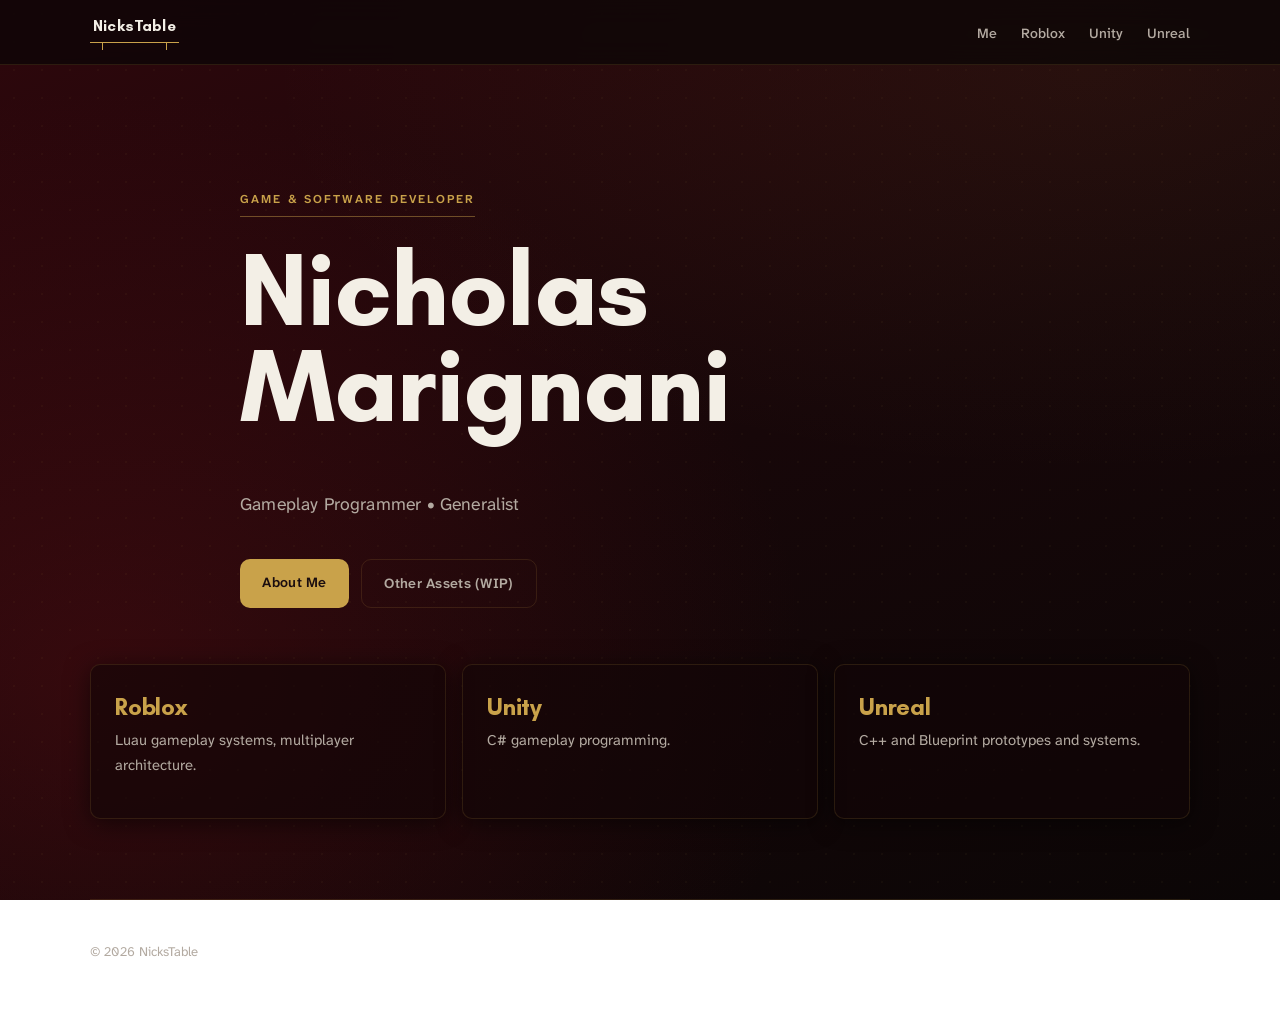
<file: index.html>
<!DOCTYPE html>
<html lang="en">
<head>
  
  <meta charset="UTF-8" />
  <meta name="viewport" content="width=device-width, initial-scale=1.0" />
  <title>NicksTable | Game Developer</title>
  <meta name="description" content="Portfolio of Nicholas Marignani - Gameplay Programmer and Game Developer." />
  <link rel="stylesheet" href="assets/css/style.css" />
</head>
<body>
  <header class="site-header">
    <nav class="nav container">
      <a href="index.html" class="logo">NicksTable</a>
      <ul class="nav-links">
        <li><a href="me.html">Me</a></li>
        <li><a href="roblox.html">Roblox</a></li>
        <li><a href="unity.html">Unity</a></li>
        <li><a href="unreal.html">Unreal</a></li>
      </ul>
    </nav>
  </header>

  <main>
    <section class="hero container">
      <p class="eyebrow">Game & Software Developer</p>
      <h1>Nicholas<br>Marignani</h1>
      <p class="subtitle">Gameplay Programmer • Generalist</p>
      
      <div class="hero-links">
        <a class="button" href="me.html">About Me</a>
        <a class="button button-secondary" href="index.html">Other Assets (WIP)</a>
      </div>
    </section>

    <section class="cards container">
      <a class="card" href="roblox.html">
        <h2>Roblox</h2>
        <p>Luau gameplay systems, multiplayer architecture.</p>
      </a>

      <a class="card" href="unity.html">
        <h2>Unity</h2>
        <p>C# gameplay programming.</p>
      </a>

      <a class="card" href="unreal.html">
        <h2>Unreal</h2>
        <p>C++ and Blueprint prototypes and systems.</p>
      </a>
    </section>
  </main>

  <footer class="site-footer container">
    <p>© 2026 NicksTable</p>
  </footer>

  <script src="assets/js/main.js"></script>
</body>
</html>
</file>
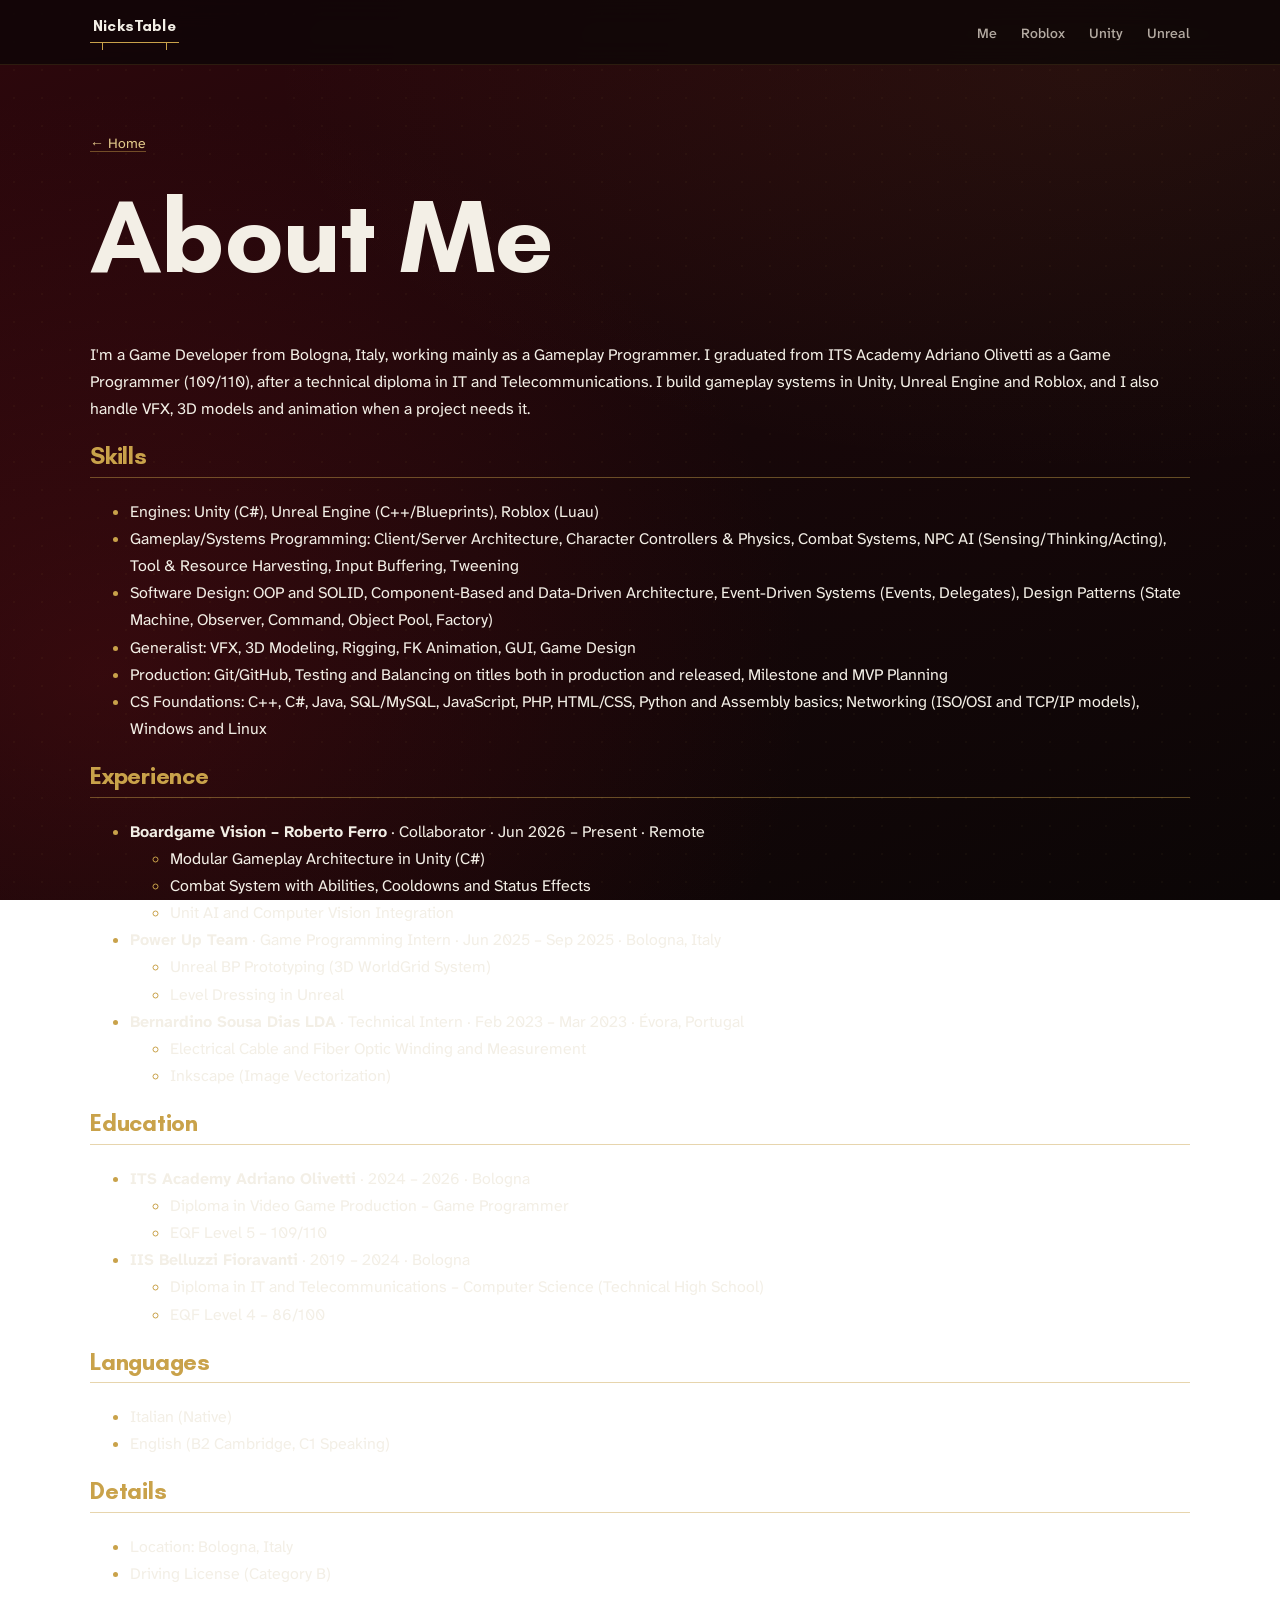
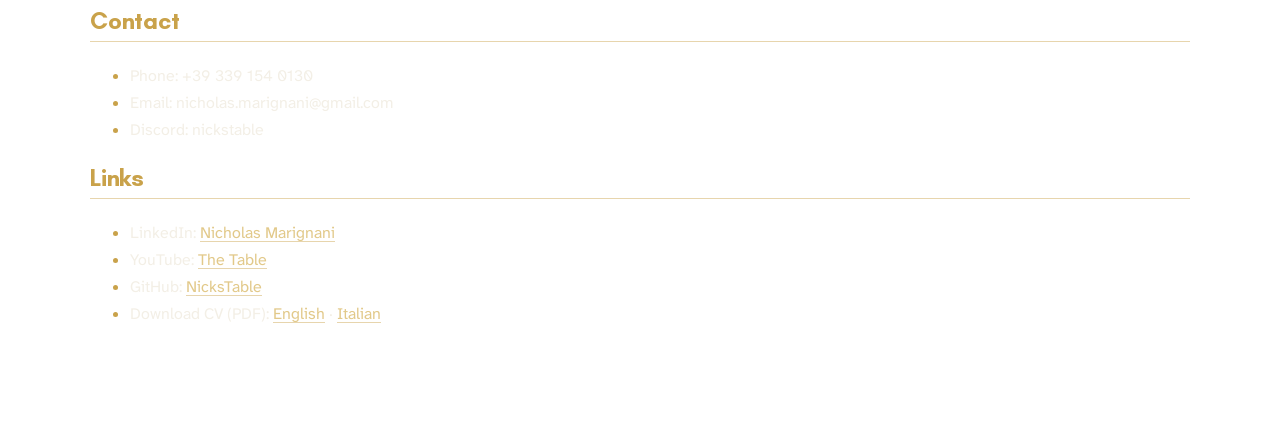
<file: me.html>
<!DOCTYPE html>
<html lang="en">
<head>
  <meta charset="UTF-8" />
  <meta name="viewport" content="width=device-width, initial-scale=1.0" />
  <title>About Me | NicksTable</title>
  <link rel="stylesheet" href="assets/css/style.css" />
</head>
<body>
  <header class="site-header">
    <nav class="nav container">
      <a href="index.html" class="logo">NicksTable</a>
      <ul class="nav-links">
        <li><a href="me.html">Me</a></li>
        <li><a href="roblox.html">Roblox</a></li>
        <li><a href="unity.html">Unity</a></li>
        <li><a href="unreal.html">Unreal</a></li>
      </ul>
    </nav>
  </header>

  <div class="container page">
    <a class="back-link" href="index.html">← Home</a>

    <h1>About Me</h1>

    <p>
      I'm a Game Developer from Bologna, Italy, working mainly as a Gameplay
      Programmer. I graduated from ITS Academy Adriano Olivetti as a Game Programmer
      (109/110), after a technical diploma in IT and Telecommunications. I build
      gameplay systems in Unity, Unreal Engine and Roblox, and I also handle VFX,
      3D models and animation when a project needs it.
    </p>

    <h2>Skills</h2>
    <ul>
      <li>Engines: Unity (C#), Unreal Engine (C++/Blueprints), Roblox (Luau)</li>
      <li>Gameplay/Systems Programming: Client/Server Architecture, Character Controllers &amp; Physics, Combat Systems, NPC AI (Sensing/Thinking/Acting), Tool &amp; Resource Harvesting, Input Buffering, Tweening</li>
      <li>Software Design: OOP and SOLID, Component-Based and Data-Driven Architecture, Event-Driven Systems (Events, Delegates), Design Patterns (State Machine, Observer, Command, Object Pool, Factory)</li>
      <li>Generalist: VFX, 3D Modeling, Rigging, FK Animation, GUI, Game Design</li>
      <li>Production: Git/GitHub, Testing and Balancing on titles both in production and released, Milestone and MVP Planning</li>
      <li>CS Foundations: C++, C#, Java, SQL/MySQL, JavaScript, PHP, HTML/CSS, Python and Assembly basics; Networking (ISO/OSI and TCP/IP models), Windows and Linux</li>
    </ul>

    <h2>Experience</h2>
    <ul>
      <li>
        <strong>Boardgame Vision – Roberto Ferro</strong> · Collaborator · Jun 2026 – Present · Remote
        <ul>
          <li>Modular Gameplay Architecture in Unity (C#)</li>
          <li>Combat System with Abilities, Cooldowns and Status Effects</li>
          <li>Unit AI and Computer Vision Integration</li>
        </ul>
      </li>
      <li>
        <strong>Power Up Team</strong> · Game Programming Intern · Jun 2025 – Sep 2025 · Bologna, Italy
        <ul>
          <li>Unreal BP Prototyping (3D WorldGrid System)</li>
          <li>Level Dressing in Unreal</li>
        </ul>
      </li>
      <li>
        <strong>Bernardino Sousa Dias LDA</strong> · Technical Intern · Feb 2023 – Mar 2023 · Évora, Portugal
        <ul>
          <li>Electrical Cable and Fiber Optic Winding and Measurement</li>
          <li>Inkscape (Image Vectorization)</li>
        </ul>
      </li>
    </ul>

    <h2>Education</h2>
    <ul>
      <li>
        <strong>ITS Academy Adriano Olivetti</strong> · 2024 – 2026 · Bologna
        <ul>
          <li>Diploma in Video Game Production – Game Programmer</li>
          <li>EQF Level 5 – 109/110</li>
        </ul>
      </li>
      <li>
        <strong>IIS Belluzzi Fioravanti</strong> · 2019 – 2024 · Bologna
        <ul>
          <li>Diploma in IT and Telecommunications – Computer Science (Technical High School)</li>
          <li>EQF Level 4 – 86/100</li>
        </ul>
      </li>
    </ul>

    <h2>Languages</h2>
    <ul>
      <li>Italian (Native)</li>
      <li>English (B2 Cambridge, C1 Speaking)</li>
    </ul>

    <h2>Details</h2>
    <ul>
      <li>Location: Bologna, Italy</li>
      <li>Driving License (Category B)</li>
    </ul>

    <h2>Contact</h2>
    <ul>
      <li>Phone: +39 339 154 0130</li>
      <li>Email: nicholas.marignani@gmail.com</li>
      <li>Discord: nickstable</li>
    </ul>

    <h2>Links</h2>
    <ul>
      <li>LinkedIn: <a href="https://www.linkedin.com/in/nicholas-marignani-572810267/" class="inline-link" target="_blank" rel="noopener">Nicholas Marignani</a></li>
      <li>YouTube: <a href="https://youtube.com/@thetable8175" class="inline-link" target="_blank" rel="noopener">The Table</a></li>
      <li>GitHub: <a href="https://github.com/NicksTable" class="inline-link" target="_blank" rel="noopener">NicksTable</a></li>
      <li>Download CV (PDF): <a href="assets/pdf/Nicholas-Marignani-Game-Programmer-EN.pdf" class="inline-link" download="Nicholas Marignani - Game Programmer (English).pdf">English</a> · <a href="assets/pdf/Nicholas-Marignani-Game-Programmer-IT.pdf" class="inline-link" download="Nicholas Marignani - Game Programmer.pdf">Italian</a></li>
    </ul>
  </div>
</body>
</html>
</file>
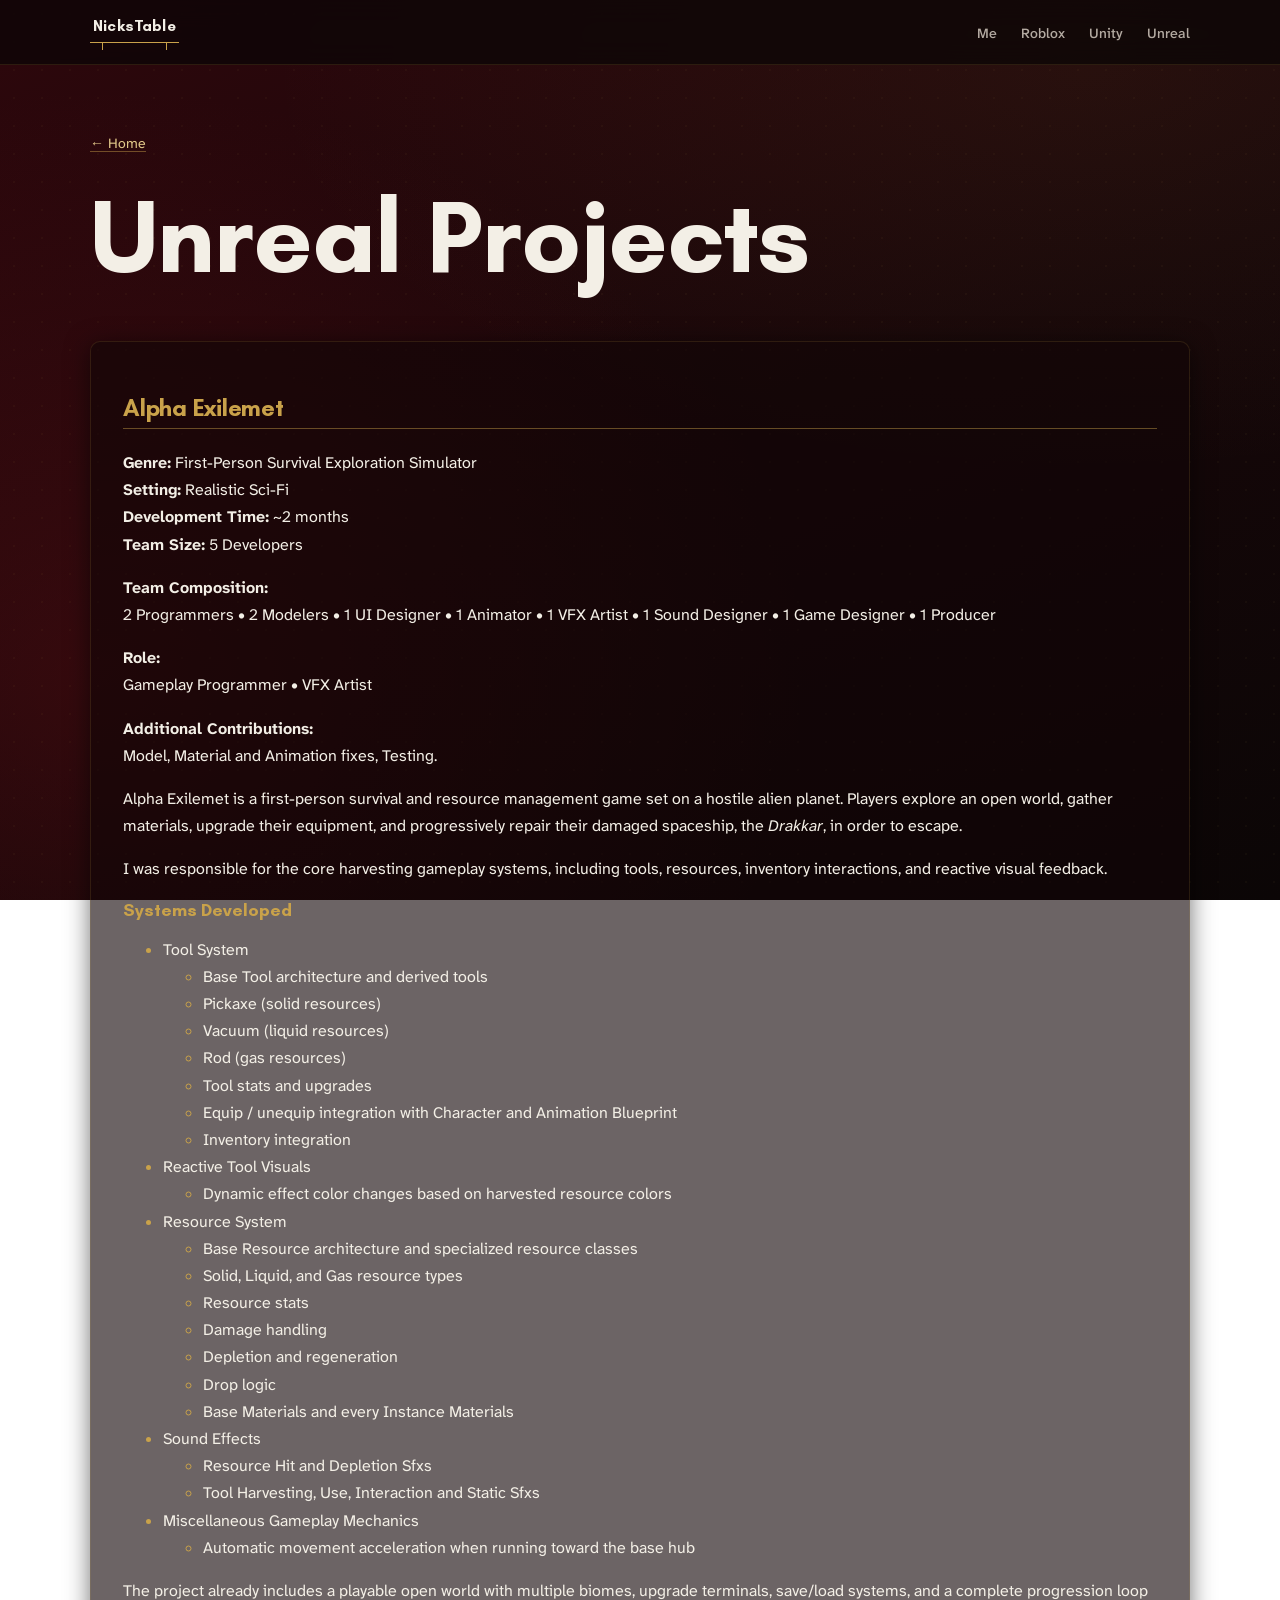
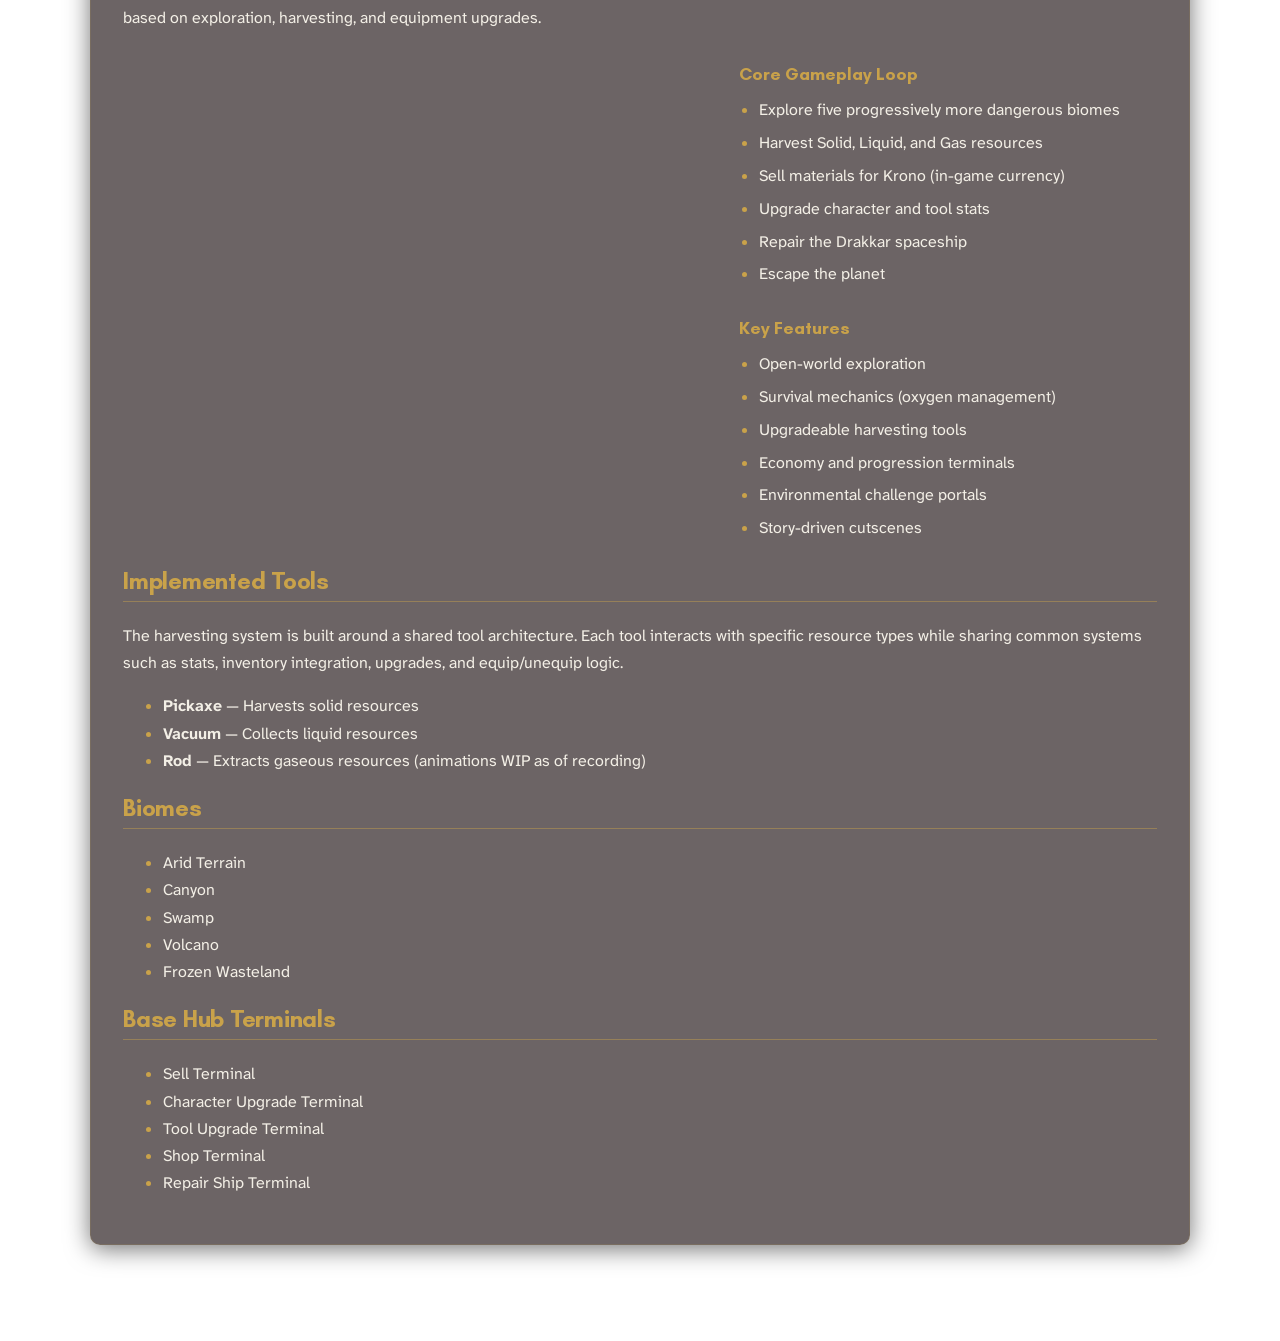
<file: unreal.html>
<!DOCTYPE html>
<html lang="en">
<head>
  <meta charset="UTF-8" />
  <meta name="viewport" content="width=device-width, initial-scale=1.0" />
  <title>Unreal Projects | NicksTable</title>
  <link rel="stylesheet" href="assets/css/style.css" />
</head>
<body>
  <header class="site-header">
    <nav class="nav container">
      <a href="index.html" class="logo">NicksTable</a>
      <ul class="nav-links">
        <li><a href="me.html">Me</a></li>
        <li><a href="roblox.html">Roblox</a></li>
        <li><a href="unity.html">Unity</a></li>
        <li><a href="unreal.html">Unreal</a></li>
      </ul>
    </nav>
  </header>
  
  <div class="container page">
    <a class="back-link" href="index.html">← Home</a>

    <h1>Unreal Projects</h1>

    <section class="project-block">
      <h2>Alpha Exilemet</h2>

      <p>
        <strong>Genre:</strong> First-Person Survival Exploration Simulator<br />
        <strong>Setting:</strong> Realistic Sci-Fi<br />
        <strong>Development Time:</strong> ~2 months<br />
        <strong>Team Size:</strong> 5 Developers
      </p>

      <p>
        <strong>Team Composition:</strong><br />
        2 Programmers • 2 Modelers • 1 UI Designer • 1 Animator • 1 VFX Artist •
        1 Sound Designer • 1 Game Designer • 1 Producer
      </p>

      <p>
        <strong>Role:</strong><br />
        Gameplay Programmer • VFX Artist
      </p>

      <p>
        <strong>Additional Contributions:</strong><br />
        Model, Material and Animation fixes, Testing.
      </p>

      <p>
        Alpha Exilemet is a first-person survival and resource management game set on
        a hostile alien planet. Players explore an open world, gather materials,
        upgrade their equipment, and progressively repair their damaged spaceship,
        the <em>Drakkar</em>, in order to escape.
      </p>

      <p>
        I was responsible for the core harvesting gameplay systems, including tools,
        resources, inventory interactions, and reactive visual feedback.
      </p>

      <h3>Systems Developed</h3>
      <ul>
        <li>
          Tool System
          <ul>
            <li>Base Tool architecture and derived tools</li>
            <li>Pickaxe (solid resources)</li>
            <li>Vacuum (liquid resources)</li>
            <li>Rod (gas resources)</li>
            <li>Tool stats and upgrades</li>
            <li>Equip / unequip integration with Character and Animation Blueprint</li>
            <li>Inventory integration</li>
          </ul>
        </li>

        <li>
          Reactive Tool Visuals
          <ul>
            <li>Dynamic effect color changes based on harvested resource colors</li>
          </ul>
        </li>

        <li>
          Resource System
          <ul>
            <li>Base Resource architecture and specialized resource classes</li>
            <li>Solid, Liquid, and Gas resource types</li>
            <li>Resource stats</li>
            <li>Damage handling</li>
            <li>Depletion and regeneration</li>
            <li>Drop logic</li>
            <li>Base Materials and every Instance Materials</li>
          </ul>
        </li>

        <li>
          Sound Effects
          <ul>
            <li>Resource Hit and Depletion Sfxs</li>
            <li>Tool Harvesting, Use, Interaction and Static Sfxs</li>
          </ul>
        </li>

        <li>
          Miscellaneous Gameplay Mechanics
          <ul>
            <li>Automatic movement acceleration when running toward the base hub</li>
          </ul>
        </li>
      </ul>

      <p>
        The project already includes a playable open world with multiple biomes,
        upgrade terminals, save/load systems, and a complete progression loop based
        on exploration, harvesting, and equipment upgrades.
      </p>

      <div class="project-showcase">
        <!-- Left Column -->
        <div class="project-video">
          <iframe
            src="https://www.youtube.com/embed/z5KcbpVNLXg"
            title="Alpha Exilemet Gameplay"
            frameborder="0"
            allowfullscreen>
          </iframe>
        </div>

        <!-- Right Column -->
        <div class="project-details">
          <div>
            <h3>Core Gameplay Loop</h3>
            <ul>
              <li>Explore five progressively more dangerous biomes</li>
              <li>Harvest Solid, Liquid, and Gas resources</li>
              <li>Sell materials for Krono (in-game currency)</li>
              <li>Upgrade character and tool stats</li>
              <li>Repair the Drakkar spaceship</li>
              <li>Escape the planet</li>
            </ul>
          </div>

          <div>
            <h3>Key Features</h3>
            <ul>
              <li>Open-world exploration</li>
              <li>Survival mechanics (oxygen management)</li>
              <li>Upgradeable harvesting tools</li>
              <li>Economy and progression terminals</li>
              <li>Environmental challenge portals</li>
              <li>Story-driven cutscenes</li>
            </ul>
          </div>
        </div>
      </div>

      <h2>Implemented Tools</h2>
        <p>
          The harvesting system is built around a shared tool architecture. Each tool
          interacts with specific resource types while sharing common systems such as
          stats, inventory integration, upgrades, and equip/unequip logic.
        </p>

        <ul>
          <li><strong>Pickaxe</strong> — Harvests solid resources</li>
          <li><strong>Vacuum</strong> — Collects liquid resources</li>
          <li><strong>Rod</strong> — Extracts gaseous resources (animations WIP as of recording)</li>
        </ul>

        <h2>Biomes</h2>
        <ul>
          <li>Arid Terrain</li>
          <li>Canyon</li>
          <li>Swamp</li>
          <li>Volcano</li>
          <li>Frozen Wasteland</li>
        </ul>

        <h2>Base Hub Terminals</h2>
        <ul>
          <li>Sell Terminal</li>
          <li>Character Upgrade Terminal</li>
          <li>Tool Upgrade Terminal</li>
          <li>Shop Terminal</li>
          <li>Repair Ship Terminal</li>
        </ul>
    </section>
  </div>
</body>
</html>
</file>
<file: assets/css/style.css>
@import url('https://fonts.googleapis.com/css2?family=Atkinson+Hyperlegible+Next:wght@400;500;600;700&display=swap');

/* Glacial Indifference: the CV typeface, self-hosted (SIL OFL 1.1, see assets/fonts/OFL.txt) */
@font-face {
  font-family: 'Glacial Indifference';
  src: url('../fonts/GlacialIndifference-Regular.woff2') format('woff2');
  font-weight: 400;
  font-style: normal;
  font-display: swap;
}

@font-face {
  font-family: 'Glacial Indifference';
  src: url('../fonts/GlacialIndifference-Bold.woff2') format('woff2');
  font-weight: 700;
  font-style: normal;
  font-display: swap;
}

:root {
  /* Bordeaux is atmosphere only (background, glow, card fills), never text.
     Gold is the accent. Never lighten the reds: they turn pink. */
  --bg-1: #2e070c;
  --bg-2: #170709;
  --bg-3: #0b0606;

  --text: #f3efe6;
  --muted: #b3aaa1;

  --accent: #c9a24a;
  --accent-soft: #e2c98a;
  --on-accent: #1a0d0f;

  --link: var(--accent-soft);

  --wine: #7a1018;
  --rule: rgba(201, 162, 74, 0.45);
  --border: rgba(201, 162, 74, 0.14);
  --card-bg: rgba(18, 6, 8, 0.62);

  --font-head: 'Glacial Indifference', 'Century Gothic', sans-serif;
  --font-body: 'Atkinson Hyperlegible Next', sans-serif;

  --radius: 10px;
  --shadow: 0 4px 24px rgba(0, 0, 0, 0.55);

  --max-width: 1100px;
}

* {
  box-sizing: border-box;
}

html {
  scroll-behavior: smooth;
}

body {
  margin: 0;
  font-family: var(--font-body);
  line-height: 1.7;
  color: var(--text);
  background:
    radial-gradient(rgba(201, 162, 74, 0.045) 1px, transparent 1px),
    radial-gradient(ellipse 65% 45% at 85% 8%, rgba(201, 162, 74, 0.06), transparent),
    radial-gradient(ellipse 55% 65% at 8% 75%, rgba(122, 16, 24, 0.3), transparent),
    linear-gradient(158deg, var(--bg-1) 0%, var(--bg-2) 52%, var(--bg-3) 100%);
  background-size: 28px 28px, 100% 100%, 100% 100%, 100% 100%;
  background-attachment: fixed;
}

img,
video,
iframe {
  max-width: 100%;
  border-radius: 8px;
}

.container {
  width: min(var(--max-width), calc(100% - 2.5rem));
  margin: 0 auto;
}

/* ── Nav ── */

.site-header {
  position: sticky;
  top: 0;
  backdrop-filter: blur(14px);
  -webkit-backdrop-filter: blur(14px);
  background: rgba(11, 6, 6, 0.72);
  border-bottom: 1px solid var(--border);
  z-index: 100;
}

.nav {
  display: flex;
  justify-content: space-between;
  align-items: center;
  padding: 0.9rem 0;
}

/* The wordmark sits on a "table": a gold hairline with two short inset legs */
.logo {
  display: inline-block;
  position: relative;
  padding: 0 0.2rem 0.6rem;
  font-family: var(--font-head);
  font-weight: 700;
  font-size: 0.95rem;
  color: var(--text);
  text-decoration: none;
  letter-spacing: 0.01em;
}

.logo::after {
  content: '';
  position: absolute;
  left: 0;
  right: 0;
  bottom: 0;
  height: 0.42rem;
  border-top: 1px solid var(--accent);
  background:
    linear-gradient(var(--accent), var(--accent)) 14% 0 / 1px 100% no-repeat,
    linear-gradient(var(--accent), var(--accent)) 86% 0 / 1px 100% no-repeat;
}

a {
  color: var(--text);
  text-decoration: none;
}

.nav-links {
  display: flex;
  gap: 1.5rem;
  list-style: none;
  margin: 0;
  padding: 0;
}

.nav-links a {
  color: var(--muted);
  font-size: 0.875rem;
  font-weight: 500;
  position: relative;
  transition: color 0.2s;
}

.nav-links a::after {
  content: '';
  position: absolute;
  bottom: -2px;
  left: 0;
  right: 0;
  height: 1px;
  background: var(--accent);
  transform: scaleX(0);
  transform-origin: left;
  transition: transform 0.2s ease;
}

.nav-links a:hover {
  color: var(--text);
}

.nav-links a:hover::after {
  transform: scaleX(1);
}

/* ── Hero ── */

.hero {
  padding: 7rem 0 3.5rem;
  max-width: 800px;
}

.eyebrow {
  display: inline-block;
  color: var(--accent);
  font-size: 0.75rem;
  font-weight: 600;
  text-transform: uppercase;
  letter-spacing: 0.16em;
  margin-bottom: 1.5rem;
  padding-bottom: 0.4rem;
  border-bottom: 1px solid var(--rule);
}

h1 {
  font-family: var(--font-head);
  font-size: clamp(3.2rem, 10vw, 6.5rem);
  line-height: 0.92;
  margin: 0 0 0.55em;
  font-weight: 700;
  letter-spacing: -0.01em;
}

h2 {
  font-family: var(--font-head);
  color: var(--accent);
  font-weight: 700;
  letter-spacing: -0.01em;
  line-height: 1.2;
}

.subtitle {
  font-size: 1.1rem;
  color: var(--muted);
  letter-spacing: 0.01em;
}

.hero-links {
  display: flex;
  gap: 0.75rem;
  margin-top: 2.5rem;
  flex-wrap: wrap;
}

/* ── Buttons ── */

.button {
  display: inline-block;
  padding: 0.7rem 1.4rem;
  border-radius: var(--radius);
  background: var(--accent);
  color: var(--on-accent);
  font-weight: 600;
  font-size: 0.875rem;
  letter-spacing: 0.02em;
  transition: opacity 0.18s, transform 0.15s;
}

.button:hover {
  opacity: 0.85;
  transform: translateY(-1px);
}

.button-secondary {
  background: transparent;
  color: var(--muted);
  border: 1px solid var(--border);
}

.button-secondary:hover {
  color: var(--text);
  border-color: var(--rule);
  opacity: 1;
}

/* ── Cards ── */

.cards {
  display: grid;
  grid-template-columns: repeat(auto-fit, minmax(260px, 1fr));
  gap: 1rem;
  padding-bottom: 5rem;
}

.card {
  background: var(--card-bg);
  border: 1px solid var(--border);
  border-radius: var(--radius);
  padding: 1.75rem 1.5rem 2.5rem;
  box-shadow: var(--shadow);
  position: relative;
  overflow: hidden;
  transition: border-color 0.2s, box-shadow 0.2s, transform 0.2s;
}

.card::after {
  content: '→';
  position: absolute;
  bottom: 1.25rem;
  right: 1.5rem;
  color: var(--accent);
  font-size: 1rem;
  opacity: 0;
  transform: translateX(-5px);
  transition: opacity 0.2s, transform 0.2s;
}

.card:hover {
  border-color: rgba(201, 162, 74, 0.38);
  box-shadow: 0 0 0 1px rgba(201, 162, 74, 0.08), 0 8px 32px rgba(122, 16, 24, 0.35), var(--shadow);
  transform: translateY(-2px);
}

.card:hover::after {
  opacity: 1;
  transform: translateX(0);
}

.card h2 {
  margin-top: 0;
  margin-bottom: 0.4rem;
}

.card p {
  margin: 0;
  color: var(--muted);
  font-size: 0.925rem;
}

/* ── Inner pages ── */

.project-block {
  background: var(--card-bg);
  border: 1px solid var(--border);
  border-radius: var(--radius);
  padding: 2rem;
  box-shadow: var(--shadow);
}

.page {
  padding: 4rem 0 6rem;
}

.back-link {
  color: var(--link);
  text-decoration: underline;
  text-decoration-color: var(--rule);
  text-underline-offset: 0.2em;
  font-size: 0.875rem;
  display: inline-block;
  margin-bottom: 2rem;
  transition: color 0.18s;
}

.back-link:hover {
  color: var(--accent-soft);
  text-decoration-color: var(--accent-soft);
}

/* Links inside running text and lists: same look as .back-link, no block spacing */
.inline-link {
  color: var(--link);
  text-decoration: underline;
  text-decoration-color: var(--rule);
  text-underline-offset: 0.2em;
  transition: color 0.18s, text-decoration-color 0.18s;
}

.inline-link:hover {
  color: var(--accent-soft);
  text-decoration-color: var(--accent-soft);
}

/* Gold hairline under section titles, as in the CV */
.page h2 {
  padding-bottom: 0.35rem;
  border-bottom: 1px solid var(--rule);
}

li::marker {
  color: var(--accent);
}

::selection {
  background: var(--accent);
  color: var(--on-accent);
}

:focus-visible {
  outline: 2px solid var(--accent);
  outline-offset: 3px;
}

.media-grid {
  display: grid;
  gap: 1.5rem;
  margin-top: 1.5rem;
}

/* ── Footer ── */

.site-footer {
  padding: 1.75rem 0 3rem;
  color: var(--muted);
  font-size: 0.82rem;
  border-top: 1px solid var(--border);
}

/* ── Mobile ── */

@media (max-width: 768px) {
  .nav {
    flex-direction: column;
    gap: 0.75rem;
  }

  .nav-links {
    flex-wrap: wrap;
    justify-content: center;
    gap: 1rem;
  }
}

/* ── Project showcase ── */

.project-showcase {
  display: grid;
  grid-template-columns: 1.4fr 1fr;
  gap: 2rem;
  align-items: end;
  margin-top: 2rem;
}

.project-video {
  display: flex;
  align-items: flex-end;
  height: 100%;
}

.project-video iframe,
.project-video video {
  width: 100%;
  aspect-ratio: 16 / 9;
  border: none;
  border-radius: 8px;
}

.project-details {
  display: flex;
  flex-direction: column;
  gap: 1.5rem;
}

.project-block h3,
.project-details h3 {
  margin-top: 0;
  margin-bottom: 0.75rem;
  color: var(--accent);
  font-family: var(--font-head);
  font-size: 1.1rem;
  font-weight: 700;
  letter-spacing: 0;
  line-height: 1.2;
}

.project-details ul {
  margin: 0;
  padding-left: 1.25rem;
}

.project-details li {
  margin-bottom: 0.35rem;
}

@media (max-width: 900px) {
  .project-showcase {
    grid-template-columns: 1fr;
    align-items: start;
  }

  .project-video {
    align-items: stretch;
  }
}
</file>
